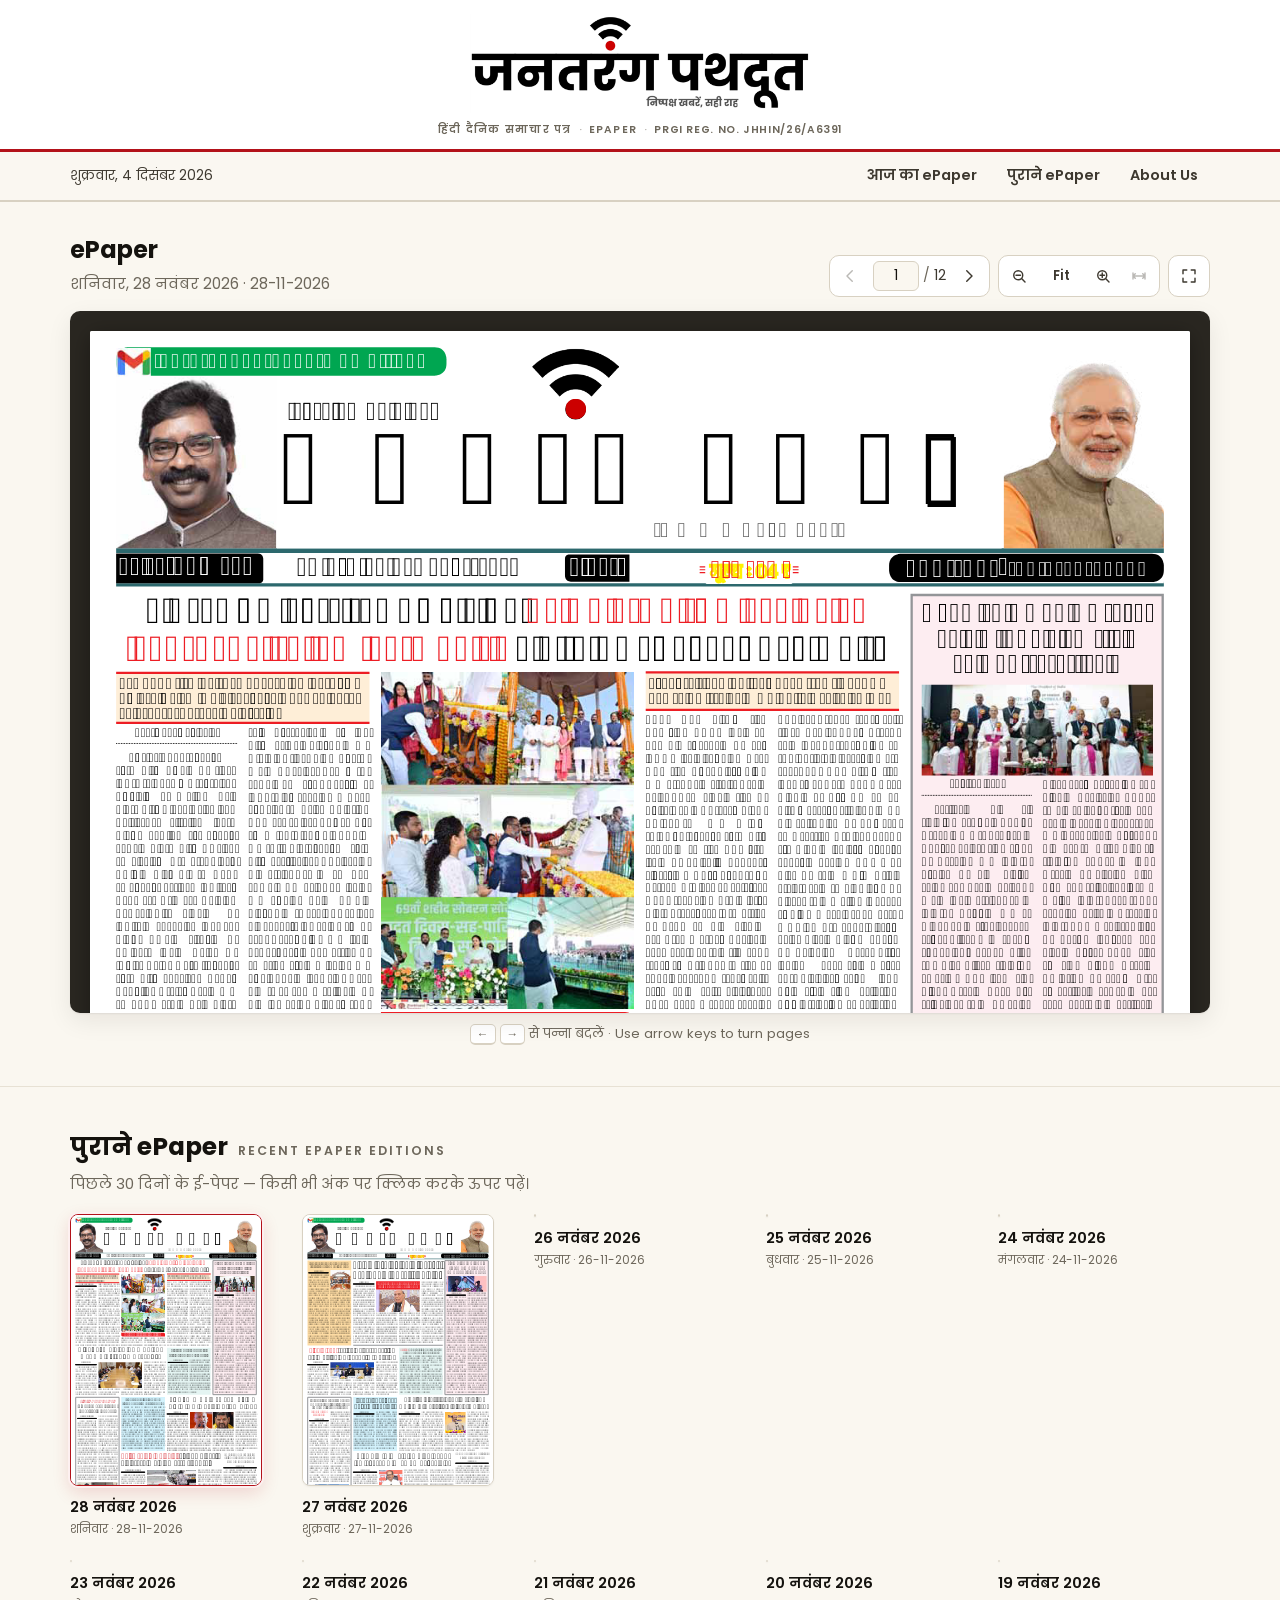
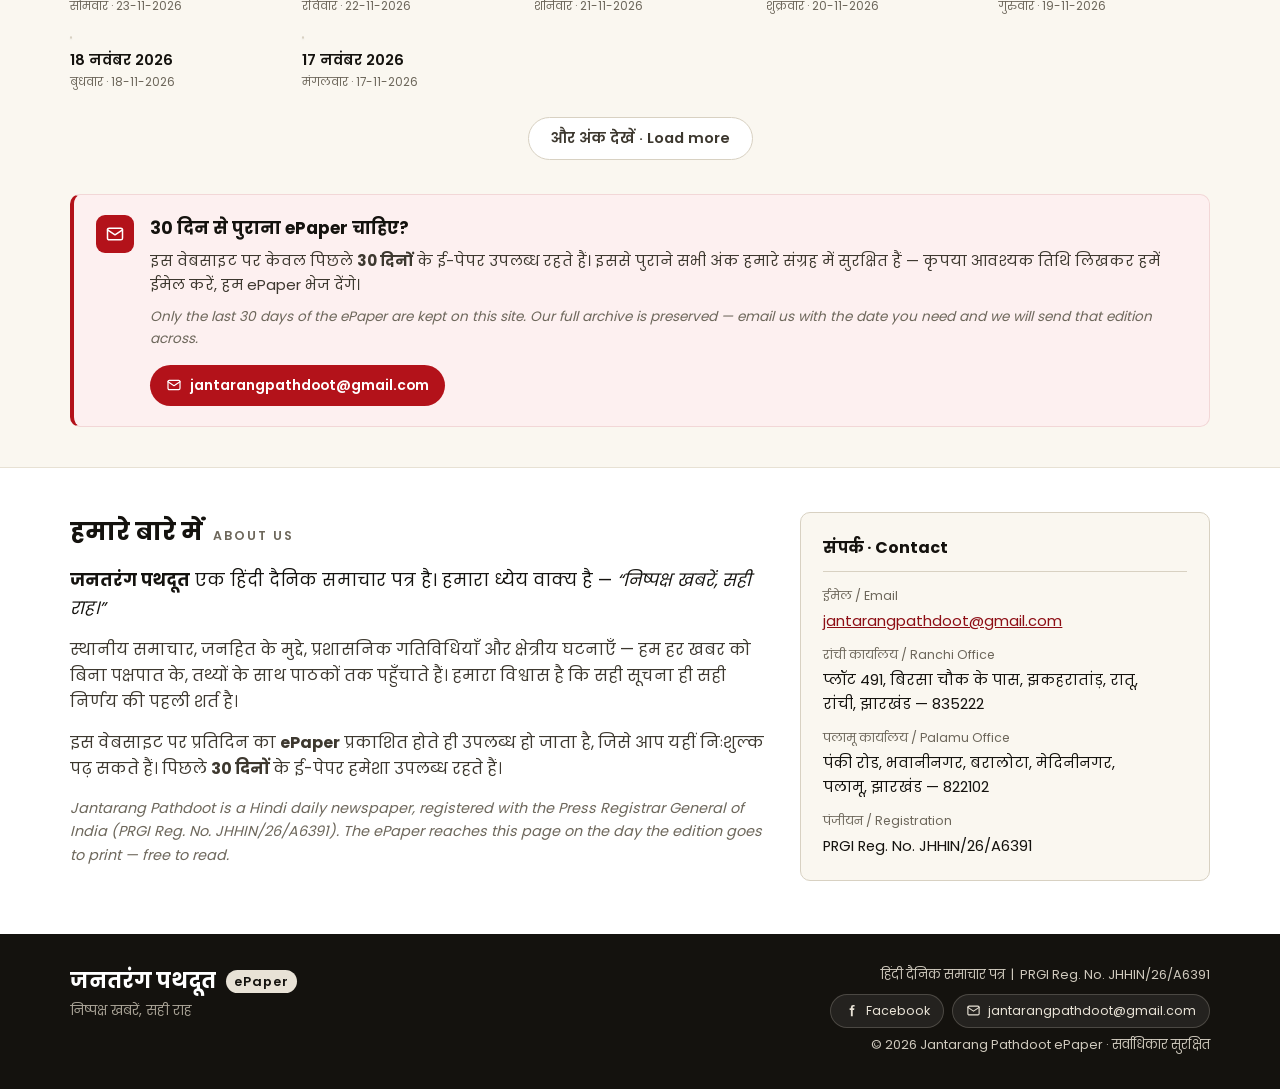
<file: index.html>
<!doctype html>
<html lang="hi">
<head>
<meta charset="utf-8">
<meta name="viewport" content="width=device-width, initial-scale=1">
<title>जनतरंग पथदूत ePaper — आज का ई-पेपर | Jantarang Pathdoot ePaper</title>
<meta name="description" content="जनतरंग पथदूत ePaper — हिंदी दैनिक समाचार पत्र का आज का ई-पेपर निःशुल्क ऑनलाइन पढ़ें। पिछले 30 दिनों के ई-पेपर उपलब्ध। Read today's Jantarang Pathdoot ePaper online, free.">
<meta name="keywords" content="जनतरंग पथदूत, जनतरंग पथदूत ePaper, Jantarang Pathdoot, Jantarang Pathdoot ePaper, हिंदी ई-पेपर, Hindi ePaper, हिंदी समाचार पत्र, आज का ई-पेपर">
<meta name="robots" content="index, follow, max-image-preview:large, max-snippet:-1">
<link rel="canonical" href="https://jantarangpathdoot.github.io/">

<link rel="icon" href="/favicon.ico" sizes="32x32">
<link rel="icon" href="assets/favicon.svg" type="image/svg+xml">
<link rel="icon" href="assets/favicon-96.png" type="image/png" sizes="96x96">
<link rel="apple-touch-icon" href="assets/apple-touch-icon.png">
<meta name="theme-color" content="#b3121a">

<meta property="og:type" content="website">
<meta property="og:site_name" content="जनतरंग पथदूत ePaper">
<meta property="og:locale" content="hi_IN">
<meta property="og:title" content="जनतरंग पथदूत ePaper · निष्पक्ष खबरें, सही राह">
<meta property="og:description" content="हिंदी दैनिक समाचार पत्र का आज का ई-पेपर ऑनलाइन पढ़ें। पिछले 30 दिनों के ई-पेपर उपलब्ध।">
<meta property="og:url" content="https://jantarangpathdoot.github.io/">
<meta property="og:image" content="https://jantarangpathdoot.github.io/assets/logo-jp.png">
<meta property="og:image:alt" content="जनतरंग पथदूत ePaper">
<meta name="twitter:card" content="summary_large_image">
<meta name="twitter:title" content="जनतरंग पथदूत ePaper · निष्पक्ष खबरें, सही राह">
<meta name="twitter:description" content="हिंदी दैनिक समाचार पत्र का आज का ई-पेपर ऑनलाइन पढ़ें।">
<meta name="twitter:image" content="https://jantarangpathdoot.github.io/assets/logo-jp.png">

<!-- Fonts are self-hosted (see assets/fonts) — no third-party origins on this page. -->
<link rel="preload" href="assets/fonts/poppins-devanagari-400.woff2" as="font" type="font/woff2" crossorigin>
<link rel="preload" href="assets/fonts/poppins-devanagari-700.woff2" as="font" type="font/woff2" crossorigin>
<link rel="stylesheet" href="assets/style.css">

<script type="application/ld+json">
{
  "@context": "https://schema.org",
  "@graph": [
    {
      "@type": "NewsMediaOrganization",
      "@id": "https://jantarangpathdoot.github.io/#organization",
      "name": "जनतरंग पथदूत",
      "alternateName": ["Jantarang Pathdoot", "Jantarang Pathdoot ePaper", "जनतरंग पथदूत ePaper"],
      "slogan": "निष्पक्ष खबरें, सही राह",
      "url": "https://jantarangpathdoot.github.io/",
      "logo": {
        "@type": "ImageObject",
        "url": "https://jantarangpathdoot.github.io/assets/logo-jp.png",
        "width": 1200,
        "height": 351
      },
      "email": "jantarangpathdoot@gmail.com",
      "sameAs": ["https://www.facebook.com/jantarang.pathdoot"],
      "inLanguage": "hi",
      "identifier": "PRGI Reg. No. JHHIN/26/A6391",
      "address": [
        {
          "@type": "PostalAddress",
          "streetAddress": "Plot 491, Near Birsa Chowk, Jhakharatand, Ratu",
          "addressLocality": "Ranchi",
          "addressRegion": "Jharkhand",
          "postalCode": "835222",
          "addressCountry": "IN"
        },
        {
          "@type": "PostalAddress",
          "streetAddress": "Panki Road, Bhawaninagar, Baralota, Medininagar",
          "addressLocality": "Palamu",
          "addressRegion": "Jharkhand",
          "postalCode": "822102",
          "addressCountry": "IN"
        }
      ]
    },
    {
      "@type": "WebSite",
      "@id": "https://jantarangpathdoot.github.io/#website",
      "url": "https://jantarangpathdoot.github.io/",
      "name": "जनतरंग पथदूत ePaper",
      "description": "हिंदी दैनिक समाचार पत्र का ई-पेपर — आज का अंक और पिछले 30 दिनों के ई-पेपर।",
      "inLanguage": "hi",
      "publisher": { "@id": "https://jantarangpathdoot.github.io/#organization" }
    }
  ]
}
</script>
</head>
<body>

<a class="skip-link" href="#viewer">मुख्य सामग्री पर जाएँ / Skip to content</a>

<header class="masthead">
  <div class="wrap masthead-inner">
    <h1 class="wordmark">
      <img src="assets/logo-jp.png" width="1200" height="351"
           alt="जनतरंग पथदूत — निष्पक्ष खबरें, सही राह">
    </h1>
    <p class="tagline">
      <span>हिंदी दैनिक समाचार पत्र</span>
      <span class="dot" aria-hidden="true">&middot;</span>
      <span>ePaper</span>
      <span class="dot" aria-hidden="true">&middot;</span>
      <span class="prgi">PRGI Reg. No. JHHIN/26/A6391</span>
    </p>
  </div>
  <div class="rule" aria-hidden="true"></div>
  <nav class="subnav" aria-label="Section navigation">
    <div class="wrap subnav-inner">
      <span id="todayStamp" class="stamp"></span>
      <ul>
        <li><a href="#viewer">आज का ePaper</a></li>
        <li><a href="#archive">पुराने ePaper</a></li>
        <li><a href="#about">About Us</a></li>
      </ul>
    </div>
  </nav>
</header>

<main>

  <!-- ============ VIEWER ============ -->
  <section id="viewer" class="viewer-section">
    <div class="wrap">

      <div class="viewer-head">
        <div class="viewer-heading">
          <h2 id="editionTitle">आज का ePaper</h2>
          <p id="editionDate" class="edition-date">लोड हो रहा है…</p>
        </div>

        <div class="toolbar" role="toolbar" aria-label="PDF viewer controls">
          <div class="tool-group" role="group" aria-label="Page navigation">
            <button id="prevPage" class="tbtn" title="Previous page" aria-label="Previous page">
              <svg viewBox="0 0 24 24" aria-hidden="true"><path d="M15 5l-7 7 7 7"/></svg>
            </button>
            <span class="pagebox">
              <input id="pageInput" type="number" min="1" value="1" aria-label="Page number" inputmode="numeric">
              <span class="pagesep">/</span>
              <span id="pageCount">–</span>
            </span>
            <button id="nextPage" class="tbtn" title="Next page" aria-label="Next page">
              <svg viewBox="0 0 24 24" aria-hidden="true"><path d="M9 5l7 7-7 7"/></svg>
            </button>
          </div>

          <div class="tool-group" role="group" aria-label="Zoom">
            <button id="zoomOut" class="tbtn" title="Zoom out" aria-label="Zoom out">
              <svg viewBox="0 0 24 24" aria-hidden="true"><circle cx="11" cy="11" r="6"/><path d="M8 11h6M20 20l-4.6-4.6"/></svg>
            </button>
            <span id="zoomLabel" class="zoomlabel" aria-live="polite">Fit</span>
            <button id="zoomIn" class="tbtn" title="Zoom in" aria-label="Zoom in">
              <svg viewBox="0 0 24 24" aria-hidden="true"><circle cx="11" cy="11" r="6"/><path d="M8 11h6M11 8v6M20 20l-4.6-4.6"/></svg>
            </button>
            <button id="fitWidth" class="tbtn" title="Fit to width" aria-label="Fit to width">
              <svg viewBox="0 0 24 24" aria-hidden="true"><path d="M4 8v8M20 8v8M4 12h16M7 9l-3 3 3 3M17 9l3 3-3 3"/></svg>
            </button>
          </div>

          <div class="tool-group" role="group" aria-label="Actions">
            <button id="fullscreen" class="tbtn" title="Fullscreen" aria-label="Toggle fullscreen">
              <svg viewBox="0 0 24 24" aria-hidden="true"><path d="M4 9V4h5M20 9V4h-5M4 15v5h5M20 15v5h-5"/></svg>
            </button>
          </div>
        </div>
      </div>

      <div id="stage" class="stage">
        <div id="canvasScroll" class="canvas-scroll">
          <div id="canvasHolder" class="canvas-holder">
            <canvas id="pdfCanvas"></canvas>
          </div>
        </div>

        <button id="edgePrev" class="edge edge-prev" aria-label="Previous page">
          <svg viewBox="0 0 24 24" aria-hidden="true"><path d="M15 5l-7 7 7 7"/></svg>
        </button>
        <button id="edgeNext" class="edge edge-next" aria-label="Next page">
          <svg viewBox="0 0 24 24" aria-hidden="true"><path d="M9 5l7 7-7 7"/></svg>
        </button>

        <button id="fsExit" class="fs-exit" aria-label="फ़ुल स्क्रीन बंद करें / Exit fullscreen">
          <svg viewBox="0 0 24 24" aria-hidden="true"><path d="M6 6l12 12M18 6L6 18"/></svg>
          <span>बंद करें</span>
        </button>

        <div id="stageStatus" class="stage-status">
          <div class="spinner" aria-hidden="true"></div>
          <p>ई-पेपर लोड हो रहा है…</p>
        </div>
      </div>

      <p class="viewer-hint">
        <kbd>←</kbd> <kbd>→</kbd> से पन्ना बदलें &middot; Use arrow keys to turn pages
      </p>
    </div>
  </section>

  <!-- ============ ARCHIVE ============ -->
  <section id="archive" class="archive">
    <div class="wrap">
      <div class="sec-head">
        <h2>पुराने ePaper <span class="en">Recent ePaper Editions</span></h2>
        <p class="sec-sub">पिछले 30 दिनों के ई-पेपर — किसी भी अंक पर क्लिक करके ऊपर पढ़ें।</p>
      </div>

      <div id="editionGrid" class="grid" role="list"></div>

      <div class="loadmore-row">
        <button id="loadMore" class="btn-ghost" hidden>और अंक देखें &middot; Load more</button>
      </div>

      <aside class="archive-notice">
        <div class="notice-icon" aria-hidden="true">
          <svg viewBox="0 0 24 24"><path d="M3 7l9 6 9-6"/><rect x="3" y="5" width="18" height="14" rx="2"/></svg>
        </div>
        <div class="notice-body">
          <h3>30 दिन से पुराना ePaper चाहिए?</h3>
          <p>
            इस वेबसाइट पर केवल पिछले <strong>30 दिनों</strong> के ई-पेपर उपलब्ध रहते हैं।
            इससे पुराने सभी अंक हमारे संग्रह में सुरक्षित हैं — कृपया आवश्यक तिथि लिखकर हमें ईमेल करें,
            हम ePaper भेज देंगे।
          </p>
          <p class="en-para">
            <em>Only the last 30 days of the ePaper are kept on this site. Our full archive is preserved —
            email us with the date you need and we will send that edition across.</em>
          </p>
          <a class="btn-mail" href="mailto:jantarangpathdoot@gmail.com?subject=%E0%A4%AA%E0%A5%81%E0%A4%B0%E0%A4%BE%E0%A4%A8%E0%A4%BE%20%E0%A4%85%E0%A4%82%E0%A4%95%20%E0%A4%9A%E0%A4%BE%E0%A4%B9%E0%A4%BF%E0%A4%8F%20%2F%20Request%20for%20past%20edition&amp;body=%E0%A4%A4%E0%A4%BF%E0%A4%A5%E0%A4%BF%20%2F%20Date%20(DD-MM-YYYY)%3A%20%0A%0A%E0%A4%A8%E0%A4%BE%E0%A4%AE%20%2F%20Name%3A%20%0A">
            <svg viewBox="0 0 24 24" aria-hidden="true"><path d="M3 7l9 6 9-6"/><rect x="3" y="5" width="18" height="14" rx="2"/></svg>
            jantarangpathdoot@gmail.com
          </a>
        </div>
      </aside>
    </div>
  </section>

  <!-- ============ ABOUT ============ -->
  <section id="about" class="about">
    <div class="wrap about-grid">
      <div class="about-main">
        <h2>हमारे बारे में <span class="en">About Us</span></h2>
        <p class="lede">
          <strong>जनतरंग पथदूत</strong> एक हिंदी दैनिक समाचार पत्र है।
          हमारा ध्येय वाक्य है — <em>“निष्पक्ष खबरें, सही राह।”</em>
        </p>
        <p>
          स्थानीय समाचार, जनहित के मुद्दे, प्रशासनिक गतिविधियाँ और क्षेत्रीय घटनाएँ —
          हम हर खबर को बिना पक्षपात के, तथ्यों के साथ पाठकों तक पहुँचाते हैं। हमारा
          विश्वास है कि सही सूचना ही सही निर्णय की पहली शर्त है।
        </p>
        <p>
          इस वेबसाइट पर प्रतिदिन का <strong>ePaper</strong> प्रकाशित होते ही उपलब्ध हो जाता है,
          जिसे आप यहीं निःशुल्क पढ़ सकते हैं।
          पिछले <strong>30 दिनों</strong> के ई-पेपर हमेशा उपलब्ध रहते हैं।
        </p>
        <p class="en-para">
          <em>Jantarang Pathdoot is a Hindi daily newspaper, registered with the Press Registrar
          General of India (PRGI Reg. No. JHHIN/26/A6391). The ePaper reaches this page on the day
          the edition goes to print — free to read.</em>
        </p>
      </div>

      <aside class="about-side">
        <h3>संपर्क &middot; Contact</h3>
        <dl class="contact">
          <dt>ईमेल / Email</dt>
          <dd><a href="mailto:jantarangpathdoot@gmail.com">jantarangpathdoot@gmail.com</a></dd>

          <dt>रांची कार्यालय / Ranchi Office</dt>
          <dd>प्लॉट 491, बिरसा चौक के पास, झकहरातांड़, रातू,<br>रांची, झारखंड — 835222</dd>

          <dt>पलामू कार्यालय / Palamu Office</dt>
          <dd>पंकी रोड, भवानीनगर, बरालोटा, मेदिनीनगर,<br>पलामू, झारखंड — 822102</dd>

          <dt>पंजीयन / Registration</dt>
          <dd>PRGI Reg. No. JHHIN/26/A6391</dd>
        </dl>
      </aside>
    </div>
  </section>

</main>

<footer class="footer">
  <div class="wrap footer-inner">
    <div class="foot-brand">
      <p class="foot-mark">जनतरंग पथदूत <span class="foot-ep">ePaper</span></p>
      <p class="foot-slogan">निष्पक्ष खबरें, सही राह</p>
    </div>
    <div class="foot-right">
      <p class="foot-meta">हिंदी दैनिक समाचार पत्र &nbsp;|&nbsp; PRGI Reg. No. JHHIN/26/A6391</p>
      <p class="foot-social">
        <a class="social" href="https://www.facebook.com/jantarang.pathdoot"
           target="_blank" rel="noopener" aria-label="फ़ेसबुक पर जनतरंग पथदूत — Jantarang Pathdoot on Facebook">
          <svg viewBox="0 0 24 24" aria-hidden="true" focusable="false">
            <path d="M14 8.5V7a1.5 1.5 0 0 1 1.5-1.5H17V3h-2.2A3.8 3.8 0 0 0 11 6.8v1.7H9V11h2v10h3V11h2.2l.4-2.5H14z"/>
          </svg>
          <span>Facebook</span>
        </a>
        <a class="social" href="mailto:jantarangpathdoot@gmail.com" aria-label="ईमेल — jantarangpathdoot@gmail.com">
          <svg viewBox="0 0 24 24" aria-hidden="true" focusable="false" class="stroked">
            <path d="M3 7l9 6 9-6"/><rect x="3" y="5" width="18" height="14" rx="2"/>
          </svg>
          <span>jantarangpathdoot@gmail.com</span>
        </a>
      </p>
      <p class="foot-meta">&copy; <span id="year"></span> Jantarang Pathdoot ePaper &middot; सर्वाधिकार सुरक्षित</p>
    </div>
  </div>
</footer>

<script src="assets/pdfjs/pdf.min.js" defer></script>
<script src="assets/app.js" defer></script>
</body>
</html>
</file>
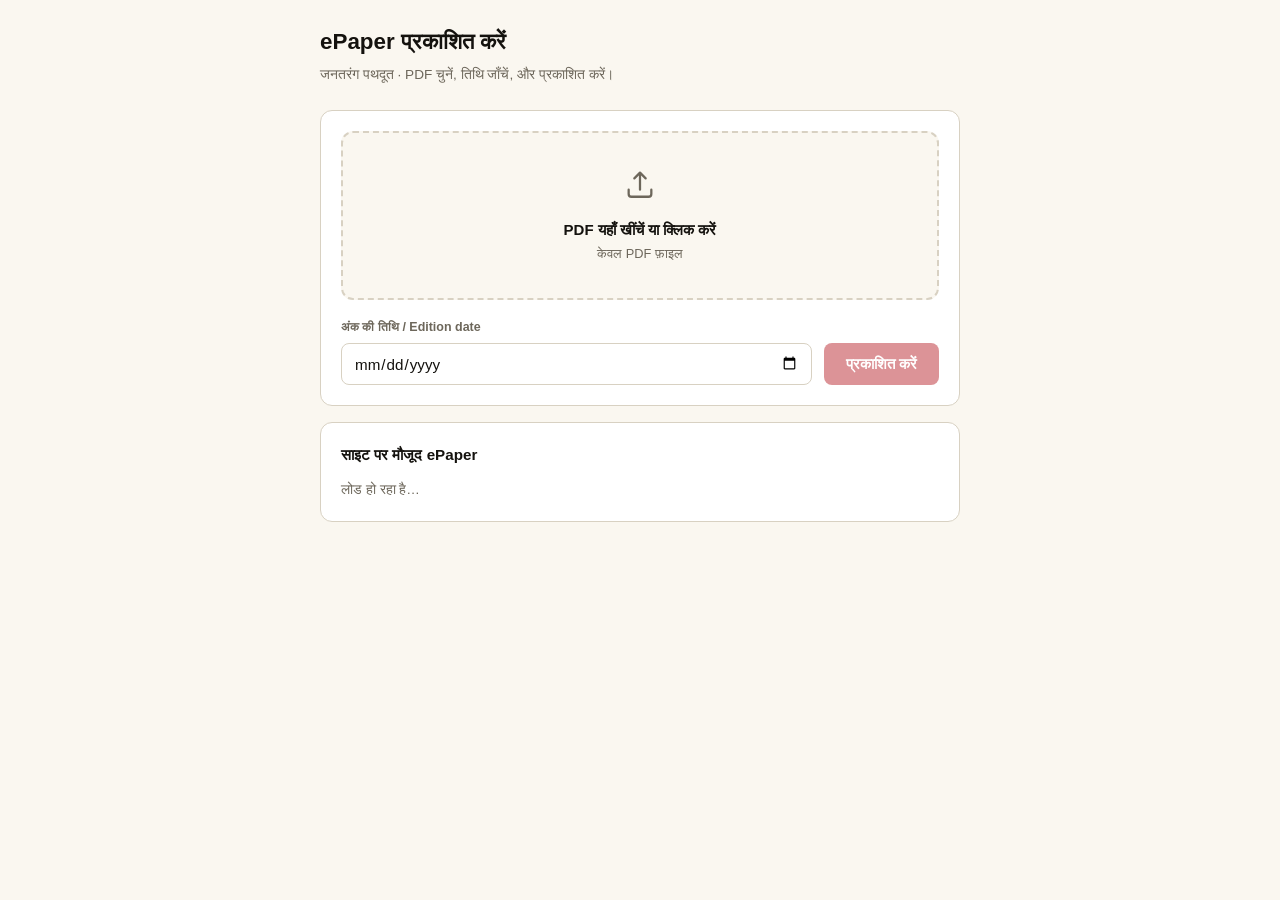
<file: apps-script/Upload.html>
<!DOCTYPE html>
<html lang="hi">
<head>
<base target="_top">
<meta charset="utf-8">
<style>
  :root {
    --ink:#14120e; --ink-2:#3d382f; --ink-3:#6d675b;
    --rule:#d8d1c2; --paper:#faf7f0; --paper-2:#fff;
    --accent:#b3121a; --accent-dk:#8d0e15; --accent-soft:#fdf0f0;
    --ok:#1a7f4b; --ok-soft:#eaf7f0;
    --f: "Poppins", "Nirmala UI", -apple-system, "Segoe UI", Roboto, sans-serif;
  }
  * { box-sizing:border-box; }
  body {
    margin:0; padding:24px 16px 48px; background:var(--paper); color:var(--ink);
    font-family:var(--f); font-size:15px; line-height:1.6;
  }
  .wrap { max-width:640px; margin:0 auto; }

  h1 { margin:0 0 4px; font-size:1.4rem; font-weight:700; }
  .sub { margin:0 0 24px; color:var(--ink-3); font-size:.85rem; }
  .sub a { color:var(--accent-dk); }

  .card {
    background:var(--paper-2); border:1px solid var(--rule);
    border-radius:12px; padding:20px; margin-bottom:16px;
  }

  /* ---- drop zone ---- */
  .drop {
    border:2px dashed var(--rule); border-radius:12px;
    padding:34px 20px; text-align:center; cursor:pointer;
    background:var(--paper); transition:border-color .15s, background .15s;
  }
  .drop:hover, .drop.over { border-color:var(--accent); background:var(--accent-soft); }
  .drop.has-file { border-style:solid; border-color:var(--ok); background:var(--ok-soft); }
  .drop svg { width:34px; height:34px; fill:none; stroke:var(--ink-3); stroke-width:1.6;
              stroke-linecap:round; stroke-linejoin:round; }
  .drop.has-file svg { stroke:var(--ok); }
  .drop-main { margin:10px 0 2px; font-weight:600; }
  .drop-sub { margin:0; font-size:.8rem; color:var(--ink-3); }
  #fileInput { display:none; }

  /* ---- fields ---- */
  .row { display:flex; gap:12px; align-items:flex-end; margin-top:18px; flex-wrap:wrap; }
  .field { flex:1 1 180px; }
  label { display:block; font-size:.78rem; font-weight:600; color:var(--ink-3); margin-bottom:5px; }
  input[type=date] {
    width:100%; height:42px; padding:0 12px; font-family:var(--f); font-size:.95rem;
    border:1px solid var(--rule); border-radius:8px; background:var(--paper-2); color:var(--ink);
  }

  button {
    height:42px; padding:0 22px; border:0; border-radius:8px; cursor:pointer;
    font-family:var(--f); font-size:.92rem; font-weight:600;
    background:var(--accent); color:#fff; transition:background .15s;
  }
  button:hover:not(:disabled) { background:var(--accent-dk); }
  button:disabled { opacity:.45; cursor:not-allowed; }
  .btn-quiet {
    background:transparent; color:var(--ink-3); border:1px solid var(--rule);
    height:30px; padding:0 12px; font-size:.78rem; font-weight:500;
  }
  .btn-quiet:hover:not(:disabled) { background:var(--accent-soft); color:var(--accent-dk); border-color:var(--accent); }

  /* ---- progress ---- */
  .prog { margin-top:18px; display:none; }
  .prog.show { display:block; }
  .bar { height:8px; background:var(--rule); border-radius:99px; overflow:hidden; }
  .bar span { display:block; height:100%; width:0; background:var(--accent);
              border-radius:99px; transition:width .2s; }
  .prog-label { margin:8px 0 0; font-size:.82rem; color:var(--ink-3); }

  /* ---- messages ---- */
  .msg { margin-top:16px; padding:14px 16px; border-radius:10px; font-size:.88rem; display:none; }
  .msg.show { display:block; }
  .msg.ok { background:var(--ok-soft); border:1px solid #bfe3cf; color:#14603a; }
  .msg.err { background:var(--accent-soft); border:1px solid #f2d7d7; color:#8d0e15; }
  .msg a { color:inherit; font-weight:600; }

  /* ---- recent list ---- */
  h2 { font-size:.95rem; font-weight:700; margin:0 0 12px; }
  .ed { display:flex; align-items:center; justify-content:space-between; gap:10px;
        padding:9px 0; border-bottom:1px solid var(--rule); font-size:.87rem; }
  .ed:last-child { border-bottom:0; }
  .ed-date { font-weight:600; }
  .ed-size { color:var(--ink-3); font-size:.78rem; margin-left:8px; font-weight:400; }
  .empty { color:var(--ink-3); font-size:.85rem; margin:0; }
  .warn { background:#fff8e6; border:1px solid #f0dfae; color:#7a5c12;
          padding:12px 14px; border-radius:10px; font-size:.85rem; margin-bottom:16px; }
</style>
</head>
<body>
<div class="wrap">

  <h1>ePaper प्रकाशित करें</h1>
  <p class="sub">जनतरंग पथदूत &middot; PDF चुनें, तिथि जाँचें, और प्रकाशित करें।</p>

  <div id="tokenWarn" class="warn" style="display:none">
    <strong>GITHUB_TOKEN सेट नहीं है।</strong> Project Settings → Script properties में
    <code>GITHUB_TOKEN</code> जोड़ें, तभी प्रकाशन होगा।
  </div>

  <div class="card">
    <div id="drop" class="drop" role="button" tabindex="0" aria-label="PDF चुनें">
      <svg viewBox="0 0 24 24" aria-hidden="true">
        <path d="M12 16V4M8 8l4-4 4 4"/><path d="M4 16v3a2 2 0 0 0 2 2h12a2 2 0 0 0 2-2v-3"/>
      </svg>
      <p class="drop-main" id="dropMain">PDF यहाँ खींचें या क्लिक करें</p>
      <p class="drop-sub" id="dropSub">केवल PDF फ़ाइल</p>
    </div>
    <input type="file" id="fileInput" accept="application/pdf,.pdf">

    <div class="row">
      <div class="field">
        <label for="dateInput">अंक की तिथि / Edition date</label>
        <input type="date" id="dateInput">
      </div>
      <button id="publishBtn" disabled>प्रकाशित करें</button>
    </div>

    <div class="prog" id="prog">
      <div class="bar"><span id="barFill"></span></div>
      <p class="prog-label" id="progLabel">तैयार…</p>
    </div>

    <div class="msg" id="msg"></div>
  </div>

  <div class="card">
    <h2>साइट पर मौजूद ePaper</h2>
    <div id="edList"><p class="empty">लोड हो रहा है…</p></div>
  </div>

  <p class="sub" id="footNote"></p>
</div>

<script>
(function () {
  'use strict';

  var HI_MONTHS = ['जनवरी','फ़रवरी','मार्च','अप्रैल','मई','जून',
                   'जुलाई','अगस्त','सितंबर','अक्तूबर','नवंबर','दिसंबर'];

  var el = function (id) { return document.getElementById(id); };
  var drop = el('drop'), fileInput = el('fileInput'), dateInput = el('dateInput');
  var publishBtn = el('publishBtn'), prog = el('prog'), barFill = el('barFill');
  var progLabel = el('progLabel'), msg = el('msg'), edList = el('edList');

  var chosen = null;
  var boot = null;
  var busy = false;

  /* ---------- helpers ---------- */

  function mb(b) { return (b / 1048576).toFixed(1) + ' MB'; }

  function hiDate(iso) {
    var p = String(iso).split('-');
    if (p.length !== 3) return iso;
    return Number(p[2]) + ' ' + HI_MONTHS[Number(p[1]) - 1] + ' ' + p[0];
  }

  function show(kind, html) {
    msg.className = 'msg show ' + kind;
    msg.innerHTML = html;
  }
  function clearMsg() { msg.className = 'msg'; msg.innerHTML = ''; }

  function setProgress(pct, label) {
    prog.classList.add('show');
    barFill.style.width = Math.max(0, Math.min(100, pct)) + '%';
    progLabel.textContent = label;
  }
  function hideProgress() { prog.classList.remove('show'); barFill.style.width = '0'; }

  function setBusy(b) {
    busy = b;
    publishBtn.disabled = b || !chosen;
    publishBtn.textContent = b ? 'प्रकाशित हो रहा है…' : 'प्रकाशित करें';
  }

  /* ---------- file choosing ---------- */

  function pick(file) {
    if (!file) return;
    if (file.type !== 'application/pdf' && !/\.pdf$/i.test(file.name)) {
      show('err', 'केवल PDF फ़ाइल चुनें। (Please choose a PDF.)');
      return;
    }
    chosen = file;
    clearMsg();
    drop.classList.add('has-file');
    el('dropMain').textContent = file.name;
    el('dropSub').textContent = mb(file.size) + ' — बदलने के लिए क्लिक करें';
    publishBtn.disabled = busy;

    // If the filename carries a date, trust it over today's date.
    var m = file.name.match(/(20\d{2})[-_.]?(\d{2})[-_.]?(\d{2})/);
    if (m) {
      dateInput.value = m[1] + '-' + m[2] + '-' + m[3];
    } else {
      m = file.name.match(/(\d{2})[-_.]?(\d{2})[-_.]?(20\d{2})/);
      if (m) dateInput.value = m[3] + '-' + m[2] + '-' + m[1];
    }
  }

  drop.addEventListener('click', function () { fileInput.click(); });
  drop.addEventListener('keydown', function (e) {
    if (e.key === 'Enter' || e.key === ' ') { e.preventDefault(); fileInput.click(); }
  });
  fileInput.addEventListener('change', function () { pick(fileInput.files[0]); });

  ['dragenter', 'dragover'].forEach(function (t) {
    drop.addEventListener(t, function (e) { e.preventDefault(); drop.classList.add('over'); });
  });
  ['dragleave', 'drop'].forEach(function (t) {
    drop.addEventListener(t, function (e) { e.preventDefault(); drop.classList.remove('over'); });
  });
  drop.addEventListener('drop', function (e) {
    if (e.dataTransfer && e.dataTransfer.files.length) pick(e.dataTransfer.files[0]);
  });

  /* ---------- upload ---------- */

  // Resumable upload straight to Drive: no Apps Script payload limit, real progress.
  function uploadToDrive(file, token, folderId, onProgress) {
    return new Promise(function (resolve, reject) {
      var meta = { name: file.name, parents: [folderId], mimeType: 'application/pdf' };

      var init = new XMLHttpRequest();
      init.open('POST', 'https://www.googleapis.com/upload/drive/v3/files?uploadType=resumable&supportsAllDrives=true');
      init.setRequestHeader('Authorization', 'Bearer ' + token);
      init.setRequestHeader('Content-Type', 'application/json; charset=UTF-8');

      init.onload = function () {
        if (init.status < 200 || init.status > 299) {
          return reject(new Error('Drive init failed (' + init.status + ')'));
        }
        var location = init.getResponseHeader('Location');
        if (!location) return reject(new Error('NO_LOCATION'));   // CORS hid it — use fallback

        var put = new XMLHttpRequest();
        put.open('PUT', location);
        put.setRequestHeader('Content-Type', 'application/pdf');

        put.upload.onprogress = function (e) {
          if (e.lengthComputable) onProgress(Math.round((e.loaded / e.total) * 100));
        };
        put.onload = function () {
          if (put.status < 200 || put.status > 299) {
            return reject(new Error('Drive upload failed (' + put.status + ')'));
          }
          try { resolve(JSON.parse(put.responseText).id); }
          catch (err) { reject(new Error('Drive returned an unreadable response.')); }
        };
        put.onerror = function () { reject(new Error('NETWORK')); };
        put.send(file);
      };
      init.onerror = function () { reject(new Error('NO_LOCATION')); };
      init.send(JSON.stringify(meta));
    });
  }

  // Fallback: send the file through Apps Script as base64.
  function uploadViaScript(file, dateStr) {
    return new Promise(function (resolve, reject) {
      var reader = new FileReader();
      reader.onload = function () {
        var b64 = String(reader.result).split(',')[1];
        setProgress(70, 'सर्वर पर भेजा जा रहा है…');
        google.script.run
          .withSuccessHandler(resolve)
          .withFailureHandler(function (e) { reject(new Error(e.message || String(e))); })
          .publishFromBase64(b64, file.name, dateStr);
      };
      reader.onerror = function () { reject(new Error('फ़ाइल पढ़ी नहीं जा सकी।')); };
      reader.readAsDataURL(file);
    });
  }

  function publishFromDrive(fileId, dateStr) {
    return new Promise(function (resolve, reject) {
      google.script.run
        .withSuccessHandler(resolve)
        .withFailureHandler(function (e) { reject(new Error(e.message || String(e))); })
        .publishFromDrive(fileId, dateStr);
    });
  }

  function getToken() {
    return new Promise(function (resolve, reject) {
      google.script.run
        .withSuccessHandler(resolve)
        .withFailureHandler(function (e) { reject(new Error(e.message || String(e))); })
        .getUploadToken();
    });
  }

  publishBtn.addEventListener('click', function () {
    if (!chosen || busy) return;
    var dateStr = dateInput.value;
    if (!/^\d{4}-\d{2}-\d{2}$/.test(dateStr)) {
      show('err', 'कृपया अंक की तिथि चुनें। (Pick the edition date.)');
      return;
    }

    clearMsg();
    setBusy(true);
    setProgress(2, 'Drive पर अपलोड हो रहा है…');

    getToken()
      .then(function (t) {
        return uploadToDrive(chosen, t.token, t.folderId, function (pct) {
          setProgress(Math.round(pct * 0.7), 'Drive पर अपलोड — ' + pct + '%');
        });
      })
      .then(function (fileId) {
        setProgress(75, 'GitHub पर प्रकाशित हो रहा है…');
        return publishFromDrive(fileId, dateStr);
      })
      .catch(function (err) {
        // Direct upload unavailable (CORS/network) — go through Apps Script instead.
        if (err && (err.message === 'NO_LOCATION' || err.message === 'NETWORK')) {
          setProgress(25, 'वैकल्पिक तरीके से भेजा जा रहा है…');
          return uploadViaScript(chosen, dateStr);
        }
        throw err;
      })
      .then(function (res) {
        setProgress(100, 'पूरा हुआ');
        var when = hiDate(res.date);
        show('ok',
          '<strong>' + (res.replaced ? 'बदल दिया गया' : 'प्रकाशित हो गया') + ' — ' + when + '</strong><br>' +
          'साइट पर आने में लगभग एक मिनट लगेगा। ' +
          '<a href="' + (res.siteUrl || boot.siteUrl) + '" target="_blank" rel="noopener">साइट खोलें →</a>');
        renderEditions(res.editions);
        resetPicker();
        setTimeout(hideProgress, 1500);
      })
      .catch(function (err) {
        hideProgress();
        show('err', '<strong>प्रकाशित नहीं हो सका।</strong><br>' +
                    String(err.message || err).replace(/</g, '&lt;'));
      })
      .then(function () { setBusy(false); });
  });

  function resetPicker() {
    chosen = null;
    fileInput.value = '';
    drop.classList.remove('has-file');
    el('dropMain').textContent = 'PDF यहाँ खींचें या क्लिक करें';
    el('dropSub').textContent = 'केवल PDF फ़ाइल';
    publishBtn.disabled = true;
  }

  /* ---------- recent editions ---------- */

  function renderEditions(list) {
    edList.innerHTML = '';
    if (!list || !list.length) {
      edList.innerHTML = '<p class="empty">अभी कोई ePaper साइट पर नहीं है।</p>';
      return;
    }
    list.forEach(function (e) {
      var row = document.createElement('div');
      row.className = 'ed';

      var left = document.createElement('div');
      left.innerHTML = '<span class="ed-date">' + hiDate(e.date) + '</span>' +
                       '<span class="ed-size">' + (e.size ? mb(e.size) : '') + '</span>';

      var btn = document.createElement('button');
      btn.className = 'btn-quiet';
      btn.textContent = 'हटाएँ';
      btn.title = 'साइट से हटाएँ (Drive में सुरक्षित रहेगा)';
      btn.addEventListener('click', function () {
        if (!confirm(hiDate(e.date) + ' का ePaper साइट से हटाना है?\nDrive में यह सुरक्षित रहेगा।')) return;
        btn.disabled = true; btn.textContent = 'हट रहा है…';
        google.script.run
          .withSuccessHandler(function (res) { renderEditions(res.editions); show('ok', hiDate(res.date) + ' का ePaper साइट से हटा दिया गया।'); })
          .withFailureHandler(function (err) { btn.disabled = false; btn.textContent = 'हटाएँ'; show('err', String(err.message || err)); })
          .unpublish(e.date);
      });

      row.appendChild(left);
      row.appendChild(btn);
      edList.appendChild(row);
    });
  }

  /* ---------- boot ---------- */

  google.script.run
    .withSuccessHandler(function (b) {
      boot = b;
      dateInput.value = b.today;
      dateInput.max = b.today;
      if (!b.tokenSet) el('tokenWarn').style.display = 'block';
      if (b.error) show('err', 'सूची पढ़ी नहीं जा सकी: ' + b.error);
      renderEditions(b.editions);
      el('footNote').innerHTML =
        'रिपॉज़िटरी <code>' + b.repo + '</code> &middot; साइट पर ' + b.retention +
        ' दिन के ePaper रहते हैं, Drive में सभी सुरक्षित।';
    })
    .withFailureHandler(function (err) {
      show('err', 'पेज लोड नहीं हो सका: ' + String(err.message || err));
    })
    .getBootstrap();
})();
</script>
</body>
</html>
</file>
<file: assets/style.css>
/* Poppins - self-hosted (devanagari + latin, weights 400/600/700) */

@font-face {
  font-family: 'Poppins';
  font-style: normal;
  font-weight: 400;
  font-display: swap;
  src: url('fonts/poppins-devanagari-400.woff2') format('woff2');
  unicode-range: U+0900-097F, U+1CD0-1CF9, U+200C-200D, U+20A8, U+20B9, U+20F0, U+25CC, U+A830-A839, U+A8E0-A8FF, U+11B00-11B09;
}

@font-face {
  font-family: 'Poppins';
  font-style: normal;
  font-weight: 400;
  font-display: swap;
  src: url('fonts/poppins-latin-400.woff2') format('woff2');
  unicode-range: U+0000-00FF, U+0131, U+0152-0153, U+02BB-02BC, U+02C6, U+02DA, U+02DC, U+0304, U+0308, U+0329, U+2000-206F, U+20AC, U+2122, U+2191, U+2193, U+2212, U+2215, U+FEFF, U+FFFD;
}

@font-face {
  font-family: 'Poppins';
  font-style: normal;
  font-weight: 600;
  font-display: swap;
  src: url('fonts/poppins-devanagari-600.woff2') format('woff2');
  unicode-range: U+0900-097F, U+1CD0-1CF9, U+200C-200D, U+20A8, U+20B9, U+20F0, U+25CC, U+A830-A839, U+A8E0-A8FF, U+11B00-11B09;
}

@font-face {
  font-family: 'Poppins';
  font-style: normal;
  font-weight: 600;
  font-display: swap;
  src: url('fonts/poppins-latin-600.woff2') format('woff2');
  unicode-range: U+0000-00FF, U+0131, U+0152-0153, U+02BB-02BC, U+02C6, U+02DA, U+02DC, U+0304, U+0308, U+0329, U+2000-206F, U+20AC, U+2122, U+2191, U+2193, U+2212, U+2215, U+FEFF, U+FFFD;
}

@font-face {
  font-family: 'Poppins';
  font-style: normal;
  font-weight: 700;
  font-display: swap;
  src: url('fonts/poppins-devanagari-700.woff2') format('woff2');
  unicode-range: U+0900-097F, U+1CD0-1CF9, U+200C-200D, U+20A8, U+20B9, U+20F0, U+25CC, U+A830-A839, U+A8E0-A8FF, U+11B00-11B09;
}

@font-face {
  font-family: 'Poppins';
  font-style: normal;
  font-weight: 700;
  font-display: swap;
  src: url('fonts/poppins-latin-700.woff2') format('woff2');
  unicode-range: U+0000-00FF, U+0131, U+0152-0153, U+02BB-02BC, U+02C6, U+02DA, U+02DC, U+0304, U+0308, U+0329, U+2000-206F, U+20AC, U+2122, U+2191, U+2193, U+2212, U+2215, U+FEFF, U+FFFD;
}

/* ============================================================
   जनतरंग पथदूत e-Paper — stylesheet
   ============================================================ */

:root {
  --ink:        #14120e;
  --ink-2:      #3d382f;
  --ink-3:      #6d675b;
  --rule:       #d8d1c2;
  --rule-soft:  #e7e1d4;
  --paper:      #faf7f0;
  --paper-2:    #ffffff;
  --stage-bg:   #2a2721;
  --accent:     #b3121a;
  --accent-dk:  #8d0e15;
  --accent-soft:#fdf0f0;

  /* Poppins carries both Devanagari and Latin, so one family across the site. */
  --hi: "Poppins", "Nirmala UI", "Noto Sans Devanagari", sans-serif;
  --en: "Poppins", -apple-system, BlinkMacSystemFont, "Segoe UI", Roboto, sans-serif;

  --wrap: 1180px;
  --r: 10px;
  --shadow: 0 1px 2px rgba(20,18,14,.06), 0 8px 24px rgba(20,18,14,.08);
}

* { box-sizing: border-box; }

html { scroll-behavior: smooth; scroll-padding-top: 84px; }

body {
  margin: 0;
  background: var(--paper);
  color: var(--ink);
  font-family: var(--en);
  font-size: 16px;
  line-height: 1.65;
  -webkit-font-smoothing: antialiased;
}

img, canvas, svg { max-width: 100%; }

a { color: var(--accent-dk); }

.wrap {
  width: 100%;
  max-width: var(--wrap);
  margin-inline: auto;
  padding-inline: 20px;
}

.skip-link {
  position: absolute; left: -9999px; top: 0;
  background: var(--ink); color: #fff; padding: 10px 16px; z-index: 100;
  border-radius: 0 0 var(--r) 0;
}
.skip-link:focus { left: 0; }

:focus-visible {
  outline: 2px solid var(--accent);
  outline-offset: 2px;
  border-radius: 4px;
}

/* ---------------- Masthead ---------------- */

.masthead { background: var(--paper-2); border-bottom: 1px solid var(--rule); }

.masthead-inner { text-align: center; padding-block: 14px 10px; }

.wordmark { margin: 0; line-height: 0; }

.wordmark img {
  width: auto;
  height: auto;
  max-width: min(340px, 82%);
  display: inline-block;
}

.tagline {
  display: flex; align-items: center; justify-content: center;
  flex-wrap: wrap; gap: 7px;
  margin: 8px 0 0;
  font-size: .66rem;
  font-weight: 600;
  letter-spacing: .12em;
  text-transform: uppercase;
  color: var(--ink-3);
}
.tagline .dot { opacity: .5; letter-spacing: 0; }
.tagline .prgi { letter-spacing: .06em; font-variant-numeric: tabular-nums; }

.rule {
  height: 3px;
  background: linear-gradient(90deg, var(--accent) 0%, var(--accent) 100%);
}

/* ---------------- Subnav ---------------- */

.subnav {
  position: sticky; top: 0; z-index: 40;
  background: rgba(250,247,240,.92);
  backdrop-filter: saturate(160%) blur(10px);
  border-bottom: 1px solid var(--rule);
}

.subnav-inner {
  display: flex; align-items: center; justify-content: space-between;
  gap: 16px; min-height: 48px; flex-wrap: wrap;
}

.stamp {
  font-family: var(--hi);
  font-size: .85rem;
  color: var(--ink-2);
}

.subnav ul {
  display: flex; gap: 6px; list-style: none; margin: 0; padding: 0; flex-wrap: wrap;
}

.subnav a {
  display: block;
  padding: 7px 12px;
  border-radius: 999px;
  font-family: var(--hi);
  font-size: .9rem;
  font-weight: 600;
  color: var(--ink-2);
  text-decoration: none;
  transition: background .15s, color .15s;
}
.subnav a:hover { background: var(--accent-soft); color: var(--accent-dk); }

/* ---------------- Viewer ---------------- */

.viewer-section { padding-block: 28px 8px; }

.viewer-head {
  display: flex; align-items: flex-end; justify-content: space-between;
  gap: 18px; flex-wrap: wrap; margin-bottom: 14px;
}

.viewer-heading h2 {
  margin: 0;
  font-family: var(--hi);
  font-size: 1.5rem;
  font-weight: 700;
}

.edition-date {
  margin: 2px 0 0;
  font-family: var(--hi);
  font-size: .95rem;
  color: var(--ink-3);
}

.toolbar { display: flex; align-items: center; gap: 8px; flex-wrap: wrap; }

.tool-group {
  display: flex; align-items: center; gap: 2px;
  background: var(--paper-2);
  border: 1px solid var(--rule);
  border-radius: var(--r);
  padding: 3px;
}

.tbtn {
  display: inline-flex; align-items: center; justify-content: center; gap: 6px;
  height: 34px; min-width: 34px; padding: 0 8px;
  background: transparent; border: 0; border-radius: 7px;
  color: var(--ink-2); font-family: var(--en); font-size: .85rem; font-weight: 600;
  text-decoration: none; cursor: pointer;
  transition: background .15s, color .15s;
}
.tbtn svg { width: 18px; height: 18px; fill: none; stroke: currentColor; stroke-width: 1.9; stroke-linecap: round; stroke-linejoin: round; }
.tbtn:hover:not(:disabled) { background: var(--accent-soft); color: var(--accent-dk); }
.tbtn:disabled { opacity: .35; cursor: not-allowed; }

.tbtn-primary { background: var(--accent); color: #fff; padding-inline: 12px; }
.tbtn-primary:hover:not(:disabled) { background: var(--accent-dk); color: #fff; }
.tbtn-primary[aria-disabled="true"] { opacity: .35; pointer-events: none; }

.pagebox { display: inline-flex; align-items: center; gap: 4px; padding-inline: 4px; font-size: .88rem; color: var(--ink-2); }
.pagebox input {
  width: 46px; height: 30px; text-align: center;
  border: 1px solid var(--rule); border-radius: 6px; background: var(--paper);
  font-family: var(--en); font-size: .88rem; color: var(--ink);
  -moz-appearance: textfield;
}
.pagebox input::-webkit-outer-spin-button,
.pagebox input::-webkit-inner-spin-button { -webkit-appearance: none; margin: 0; }
.pagesep { color: var(--ink-3); }

.zoomlabel {
  min-width: 46px; text-align: center;
  font-size: .82rem; font-weight: 600; font-variant-numeric: tabular-nums;
  color: var(--ink-2);
}

/* ---------------- Stage ---------------- */

.stage {
  position: relative;
  background: var(--stage-bg);
  border-radius: var(--r);
  overflow: hidden;
  box-shadow: var(--shadow);
}

.canvas-scroll {
  height: min(78vh, 940px);
  overflow: auto;
  /* Chain the scroll to the page. `contain` trapped the reader inside the
     viewer once the PDF hit its end — on a phone that reads as a frozen page. */
  overscroll-behavior: auto;
  /* Allow one-finger panning but hand two-finger gestures to our pinch handler
     instead of the browser's page zoom. */
  touch-action: pan-x pan-y;
  -webkit-overflow-scrolling: touch;
  display: block;
  scrollbar-width: thin;
}

.canvas-holder {
  min-height: 100%;
  display: flex; align-items: flex-start;
  /* NOT justify-content: center. A centred flex child that overflows puts the
     overflow on BOTH sides, and the start-side overflow cannot be scrolled to —
     the left edge of a zoomed page was unreachable. margin-inline:auto on the
     canvas centres it when it fits and clips nothing when it does not. */
  justify-content: flex-start;
  padding: 20px;
}

#pdfCanvas {
  display: block;
  margin-inline: auto;           /* centres when it fits, never clips when it does not */
  max-width: none;               /* zoom controls width; scroll handles overflow */
  background: #fff;
  box-shadow: 0 4px 22px rgba(0,0,0,.35);
  border-radius: 2px;
}

.stage:fullscreen { background: var(--stage-bg); }
.stage:fullscreen .canvas-scroll { height: 100vh; }
.stage:-webkit-full-screen { background: var(--stage-bg); }
.stage:-webkit-full-screen .canvas-scroll { height: 100vh; }

/* edge page buttons */
.edge {
  position: absolute; top: 50%; transform: translateY(-50%);
  width: 42px; height: 66px;
  display: flex; align-items: center; justify-content: center;
  background: rgba(20,18,14,.5);
  border: 0; color: #fff; cursor: pointer;
  opacity: 0; transition: opacity .18s, background .18s;
}
.edge svg { width: 22px; height: 22px; fill: none; stroke: currentColor; stroke-width: 2; stroke-linecap: round; stroke-linejoin: round; }
.edge:hover { background: rgba(20,18,14,.78); }
.edge-prev { left: 0; border-radius: 0 8px 8px 0; }
.edge-next { right: 0; border-radius: 8px 0 0 8px; }
.stage:hover .edge, .edge:focus-visible { opacity: 1; }
.edge:disabled { opacity: 0 !important; pointer-events: none; }

/* Touch devices have no hover, so the page buttons were never reachable. */
@media (hover: none) {
  .edge { opacity: .72; }
  .edge-prev { border-radius: 0 10px 10px 0; }
  .edge-next { border-radius: 10px 0 0 10px; }
}

/* ---------------- Fullscreen ---------------- */

/* iOS Safari refuses requestFullscreen on anything but <video>, so there is a
   CSS fallback (.pseudo-fs) that pins the stage over the viewport. Both paths
   show the same exit button — the native one left no way back on a phone. */
.stage.pseudo-fs {
  position: fixed; inset: 0; z-index: 200;
  border-radius: 0; box-shadow: none;
}
.stage.pseudo-fs .canvas-scroll { height: 100vh; height: 100dvh; }
body.fs-lock { overflow: hidden; }

.fs-exit {
  display: none;
  position: absolute; top: 12px; right: 12px; z-index: 6;
  align-items: center; gap: 7px;
  height: 38px; padding: 0 15px;
  background: rgba(20,18,14,.72); color: #fff;
  border: 1px solid rgba(255,255,255,.22); border-radius: 999px;
  font-family: var(--hi); font-size: .84rem; font-weight: 600; cursor: pointer;
  backdrop-filter: blur(6px);
}
.fs-exit svg {
  width: 16px; height: 16px; fill: none; stroke: currentColor;
  stroke-width: 2.1; stroke-linecap: round;
}
.fs-exit:hover { background: var(--accent); border-color: var(--accent); }

/* Separate rules on purpose: one selector list would be dropped whole by any
   browser that does not recognise the other prefix. */
.stage.pseudo-fs .fs-exit { display: inline-flex; }
.stage:fullscreen .fs-exit { display: inline-flex; }
.stage:-webkit-full-screen .fs-exit { display: inline-flex; }

/* stage status / loading / empty */
.stage-status {
  position: absolute; inset: 0;
  display: flex; flex-direction: column; align-items: center; justify-content: center;
  gap: 14px; padding: 30px; text-align: center;
  background: var(--stage-bg); color: #e8e2d6;
  font-family: var(--hi); font-size: 1rem;
}
.stage-status[hidden] { display: none; }
.stage-status p { margin: 0; max-width: 42ch; line-height: 1.7; }
.stage-status .en-sub { font-family: var(--en); font-size: .85rem; color: #a9a396; }

.spinner {
  width: 30px; height: 30px; border-radius: 50%;
  border: 3px solid rgba(255,255,255,.18);
  border-top-color: #fff;
  animation: spin .8s linear infinite;
}
@keyframes spin { to { transform: rotate(360deg); } }
@media (prefers-reduced-motion: reduce) { .spinner { animation-duration: 2.4s; } html { scroll-behavior: auto; } }

.viewer-hint {
  margin: 10px 0 0; text-align: center;
  font-family: var(--hi); font-size: .82rem; color: var(--ink-3);
}
.viewer-hint kbd {
  font-family: var(--en); font-size: .74rem;
  padding: 1px 6px; border: 1px solid var(--rule); border-bottom-width: 2px;
  border-radius: 5px; background: var(--paper-2);
}

/* ---------------- Section heads ---------------- */

.sec-head { margin-bottom: 18px; }
.sec-head h2 {
  margin: 0; font-family: var(--hi); font-size: 1.55rem; font-weight: 700;
  display: flex; align-items: baseline; gap: 10px; flex-wrap: wrap;
}
.sec-head .en {
  font-family: var(--en); font-size: .78rem; font-weight: 600;
  letter-spacing: .16em; text-transform: uppercase; color: var(--ink-3);
}
.sec-sub { margin: 4px 0 0; font-family: var(--hi); font-size: .92rem; color: var(--ink-3); }

/* ---------------- Archive grid ---------------- */

.archive { padding-block: 40px; border-top: 1px solid var(--rule-soft); margin-top: 34px; }

.grid {
  display: grid;
  grid-template-columns: repeat(auto-fill, minmax(178px, 1fr));
  gap: 20px;
}

.card {
  display: flex; flex-direction: column;
  background: none; border: 0; padding: 0; margin: 0;
  font: inherit; color: inherit; text-align: left; cursor: pointer;
}

.card-thumb {
  position: relative;
  aspect-ratio: 1 / 1.414;
  background: var(--paper-2);
  border: 1px solid var(--rule);
  border-radius: 8px;
  overflow: hidden;
  box-shadow: 0 1px 2px rgba(20,18,14,.05);
  transition: transform .18s, box-shadow .18s, border-color .18s;
  display: flex; align-items: center; justify-content: center;
}
.card:hover .card-thumb,
.card:focus-visible .card-thumb {
  transform: translateY(-3px);
  box-shadow: 0 10px 26px rgba(20,18,14,.16);
  border-color: var(--accent);
}
.card-thumb canvas, .card-thumb img { width: 100%; height: 100%; object-fit: cover; object-position: top center; display: block; }

.card[aria-current="true"] .card-thumb { border-color: var(--accent); box-shadow: 0 0 0 2px var(--accent-soft), 0 6px 18px rgba(179,18,26,.16); }

.thumb-fallback {
  display: flex; flex-direction: column; align-items: center; justify-content: center; gap: 8px;
  color: var(--ink-3); font-family: var(--hi); font-size: .8rem; padding: 12px; text-align: center;
}
.thumb-fallback svg { width: 30px; height: 30px; fill: none; stroke: currentColor; stroke-width: 1.6; }

.thumb-skeleton {
  position: absolute; inset: 0;
  background: linear-gradient(100deg, #f2ede2 30%, #f9f6ef 50%, #f2ede2 70%);
  background-size: 300% 100%;
  animation: shimmer 1.4s ease-in-out infinite;
}
@keyframes shimmer { from { background-position: 150% 0; } to { background-position: -50% 0; } }

.badge-today {
  position: absolute; top: 8px; left: 8px; z-index: 2;
  background: var(--accent); color: #fff;
  font-family: var(--hi); font-size: .68rem; font-weight: 700;
  padding: 3px 8px; border-radius: 999px;
  box-shadow: 0 2px 6px rgba(0,0,0,.2);
}

.card-date {
  margin: 9px 0 0;
  font-family: var(--hi); font-size: .92rem; font-weight: 600; color: var(--ink);
}
.card-sub { margin: 1px 0 0; font-size: .74rem; color: var(--ink-3); font-variant-numeric: tabular-nums; }

.grid-empty {
  grid-column: 1 / -1;
  padding: 34px 20px; text-align: center;
  border: 1px dashed var(--rule); border-radius: var(--r);
  font-family: var(--hi); color: var(--ink-3);
}

.loadmore-row { display: flex; justify-content: center; margin-top: 24px; }

.btn-ghost {
  font-family: var(--hi); font-size: .92rem; font-weight: 600;
  padding: 10px 22px; border-radius: 999px; cursor: pointer;
  background: var(--paper-2); color: var(--ink-2);
  border: 1px solid var(--rule);
  transition: border-color .15s, color .15s, background .15s;
}
.btn-ghost:hover { border-color: var(--accent); color: var(--accent-dk); background: var(--accent-soft); }
.btn-ghost[hidden] { display: none; }

/* ---------------- Archive notice ---------------- */

.archive-notice {
  display: flex; gap: 16px; align-items: flex-start;
  margin-top: 34px; padding: 20px 22px;
  background: var(--accent-soft);
  border: 1px solid #f2d7d7;
  border-left: 4px solid var(--accent);
  border-radius: var(--r);
}
.notice-icon {
  flex: 0 0 auto; width: 38px; height: 38px; border-radius: 9px;
  display: flex; align-items: center; justify-content: center;
  background: var(--accent); color: #fff;
}
.notice-icon svg { width: 20px; height: 20px; fill: none; stroke: currentColor; stroke-width: 1.8; stroke-linecap: round; stroke-linejoin: round; }

.notice-body { min-width: 0; }
.notice-body h3 { margin: 0 0 6px; font-family: var(--hi); font-size: 1.06rem; font-weight: 700; }
.notice-body p { margin: 0 0 8px; font-family: var(--hi); font-size: .93rem; color: var(--ink-2); }
.notice-body .en-para { font-family: var(--en); font-size: .85rem; color: var(--ink-3); }

.btn-mail {
  display: inline-flex; align-items: center; gap: 8px; margin-top: 6px;
  padding: 9px 16px; border-radius: 999px;
  background: var(--accent); color: #fff; text-decoration: none;
  font-size: .87rem; font-weight: 600;
  word-break: break-all;
  transition: background .15s;
}
.btn-mail:hover { background: var(--accent-dk); }
.btn-mail svg { flex: 0 0 auto; width: 16px; height: 16px; fill: none; stroke: currentColor; stroke-width: 1.8; stroke-linecap: round; stroke-linejoin: round; }

/* ---------------- About ---------------- */

.about { padding-block: 44px 52px; border-top: 1px solid var(--rule-soft); background: var(--paper-2); }

.about-grid {
  display: grid; gap: 34px;
  grid-template-columns: minmax(0, 1.7fr) minmax(0, 1fr);
  align-items: start;
}

.about-main h2 {
  margin: 0 0 14px; font-family: var(--hi); font-size: 1.55rem; font-weight: 700;
  display: flex; align-items: baseline; gap: 10px; flex-wrap: wrap;
}
.about-main h2 .en {
  font-family: var(--en); font-size: .78rem; font-weight: 600;
  letter-spacing: .16em; text-transform: uppercase; color: var(--ink-3);
}
.about-main p { font-family: var(--hi); color: var(--ink-2); margin: 0 0 14px; }
.about-main .lede { font-size: 1.06rem; color: var(--ink); }
.about-main .en-para { font-family: var(--en); font-size: .9rem; color: var(--ink-3); }

.about-side {
  padding: 22px; border: 1px solid var(--rule); border-radius: var(--r); background: var(--paper);
}
.about-side h3 {
  margin: 0 0 14px; font-family: var(--hi); font-size: 1rem; font-weight: 700;
  padding-bottom: 10px; border-bottom: 1px solid var(--rule);
}
.contact { margin: 0; display: grid; grid-template-columns: 1fr; gap: 2px; }
.contact dt {
  font-family: var(--hi); font-size: .78rem; color: var(--ink-3);
  margin-top: 10px;
}
.contact dt:first-child { margin-top: 0; }
.contact dd { margin: 0; font-size: .92rem; color: var(--ink); word-break: break-word; }

.edit-note { margin: 16px 0 0; font-family: var(--hi); font-size: .75rem; color: var(--ink-3); }
.edit-note code {
  font-family: ui-monospace, SFMono-Regular, Menlo, monospace; font-size: .8em;
  background: var(--rule-soft); padding: 1px 5px; border-radius: 4px;
}

/* ---------------- Footer ---------------- */

.footer { background: var(--ink); color: #cfc9bd; padding-block: 30px; }
.footer-inner {
  display: flex; align-items: flex-start; justify-content: space-between;
  gap: 20px; flex-wrap: wrap;
}
.foot-mark { margin: 0; font-family: var(--hi); font-size: 1.3rem; font-weight: 700; color: #fff; }
.foot-ep {
  font-size: .62em; font-weight: 600; letter-spacing: .08em;
  color: #14120e; background: #e8e2d6;
  padding: 2px 8px; border-radius: 999px;
  vertical-align: middle; margin-left: 6px;
}
.foot-slogan { margin: 2px 0 0; font-family: var(--hi); font-size: .85rem; color: #a9a396; }
.foot-right { text-align: right; }
.foot-meta { margin: 0 0 3px; font-family: var(--hi); font-size: .8rem; line-height: 1.7; }
.foot-meta a { color: #e8e2d6; text-decoration: none; border-bottom: 1px solid rgba(232,226,214,.35); }
.foot-meta a:hover { color: #fff; border-bottom-color: #fff; }

.foot-social {
  display: flex; justify-content: flex-end; align-items: center;
  flex-wrap: wrap; gap: 8px; margin: 8px 0 6px;
}

.social {
  display: inline-flex; align-items: center; gap: 7px;
  padding: 6px 13px; border-radius: 999px;
  background: rgba(255,255,255,.07);
  border: 1px solid rgba(232,226,214,.2);
  color: #e8e2d6; text-decoration: none;
  font-size: .78rem; font-weight: 500;
  transition: background .15s, border-color .15s, color .15s;
}
.social:hover { background: var(--accent); border-color: var(--accent); color: #fff; }
.social svg { width: 15px; height: 15px; flex: 0 0 auto; fill: currentColor; stroke: none; }
.social svg.stroked {
  fill: none; stroke: currentColor; stroke-width: 1.8;
  stroke-linecap: round; stroke-linejoin: round;
}

/* ---------------- Responsive ---------------- */

@media (max-width: 900px) {
  .about-grid { grid-template-columns: 1fr; }
}

@media (max-width: 720px) {
  .masthead-inner { padding-block: 10px 8px; }
  .wordmark img { max-width: min(220px, 72%); }
  .tagline { font-size: .58rem; gap: 5px; margin-top: 6px; letter-spacing: .08em; }
  .footer-inner { flex-direction: column; }
  .foot-right { text-align: left; }
  .foot-social { justify-content: flex-start; }
  .viewer-head { align-items: stretch; }
  .toolbar { width: 100%; }
  .tool-group:last-child { margin-left: auto; }
  .canvas-scroll { height: 68vh; }
  .canvas-holder { padding: 10px; }
  .grid { grid-template-columns: repeat(auto-fill, minmax(140px, 1fr)); gap: 14px; }
  .archive-notice { flex-direction: column; gap: 12px; }
  .subnav-inner { justify-content: center; }
  .stamp { width: 100%; text-align: center; }
}

@media (max-width: 420px) {
  .tbtn-primary span { display: none; }
  .tbtn-primary { padding-inline: 8px; }
}
</file>
